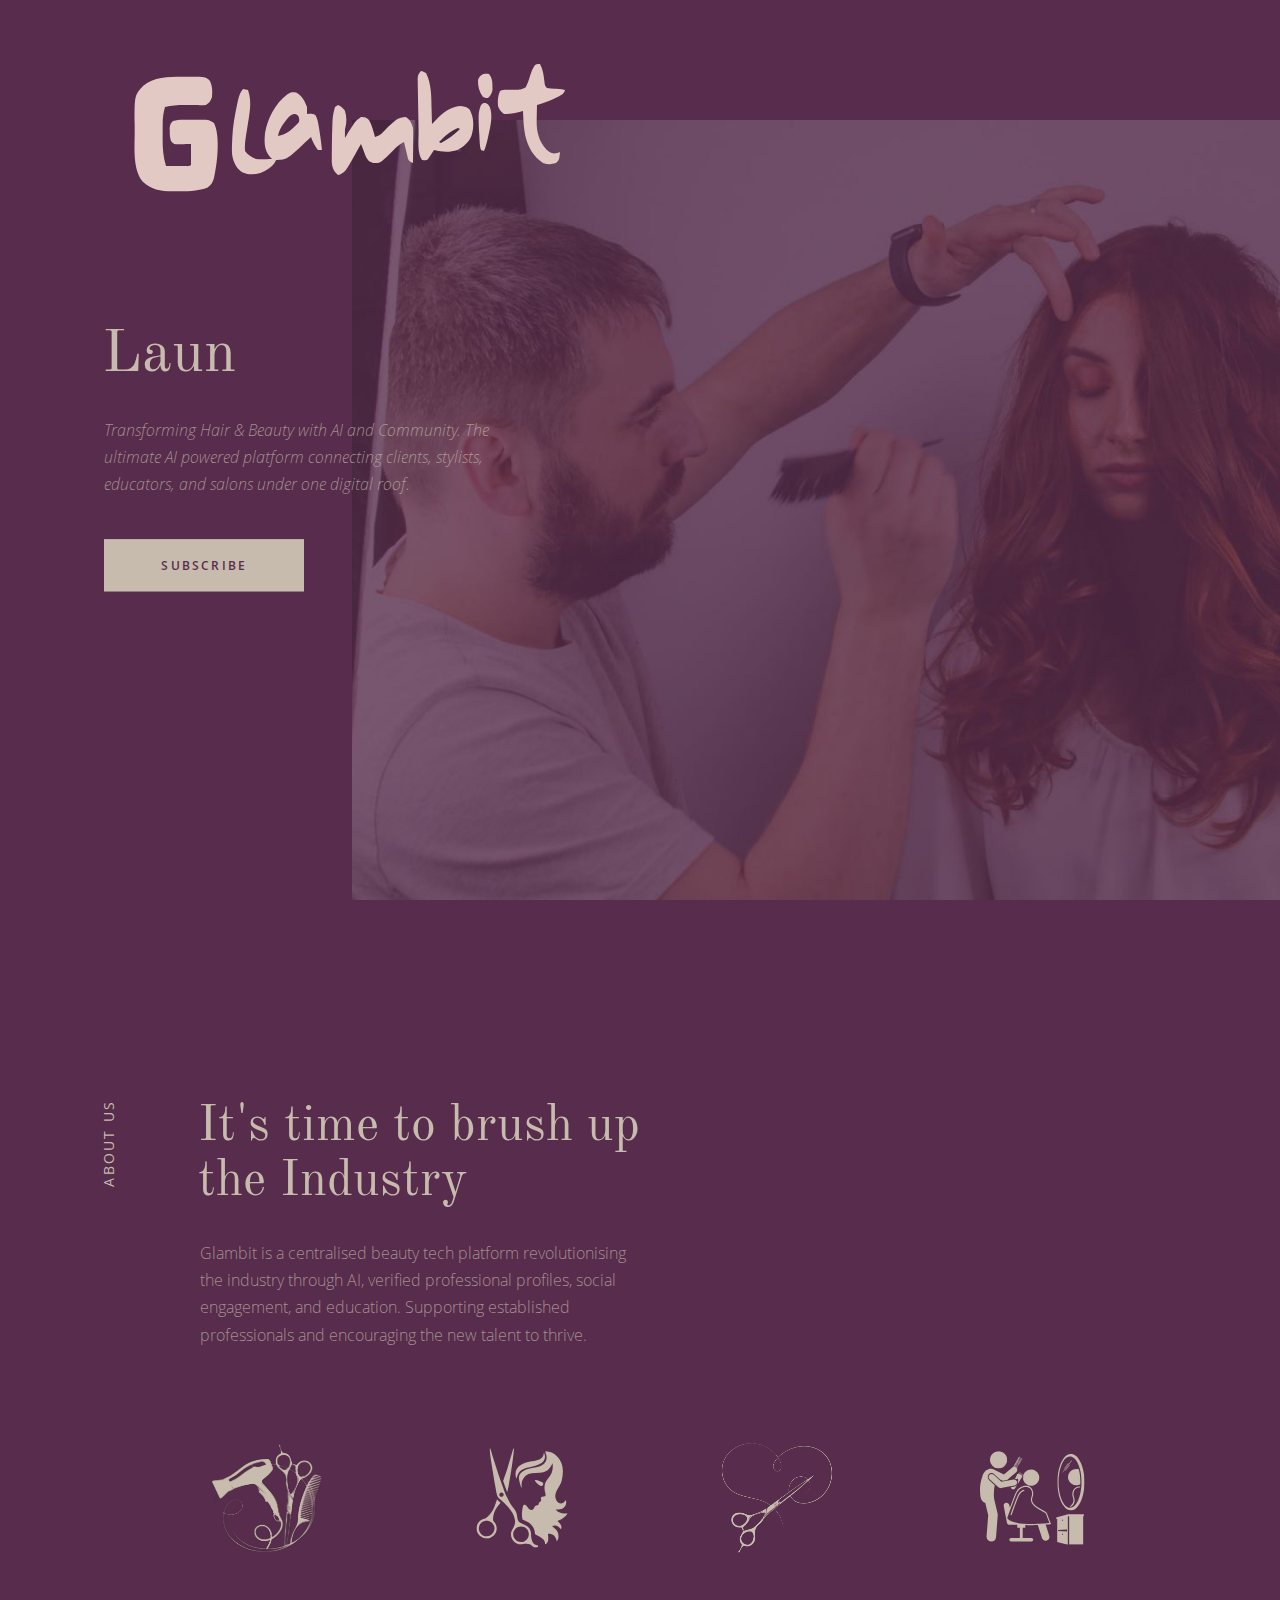
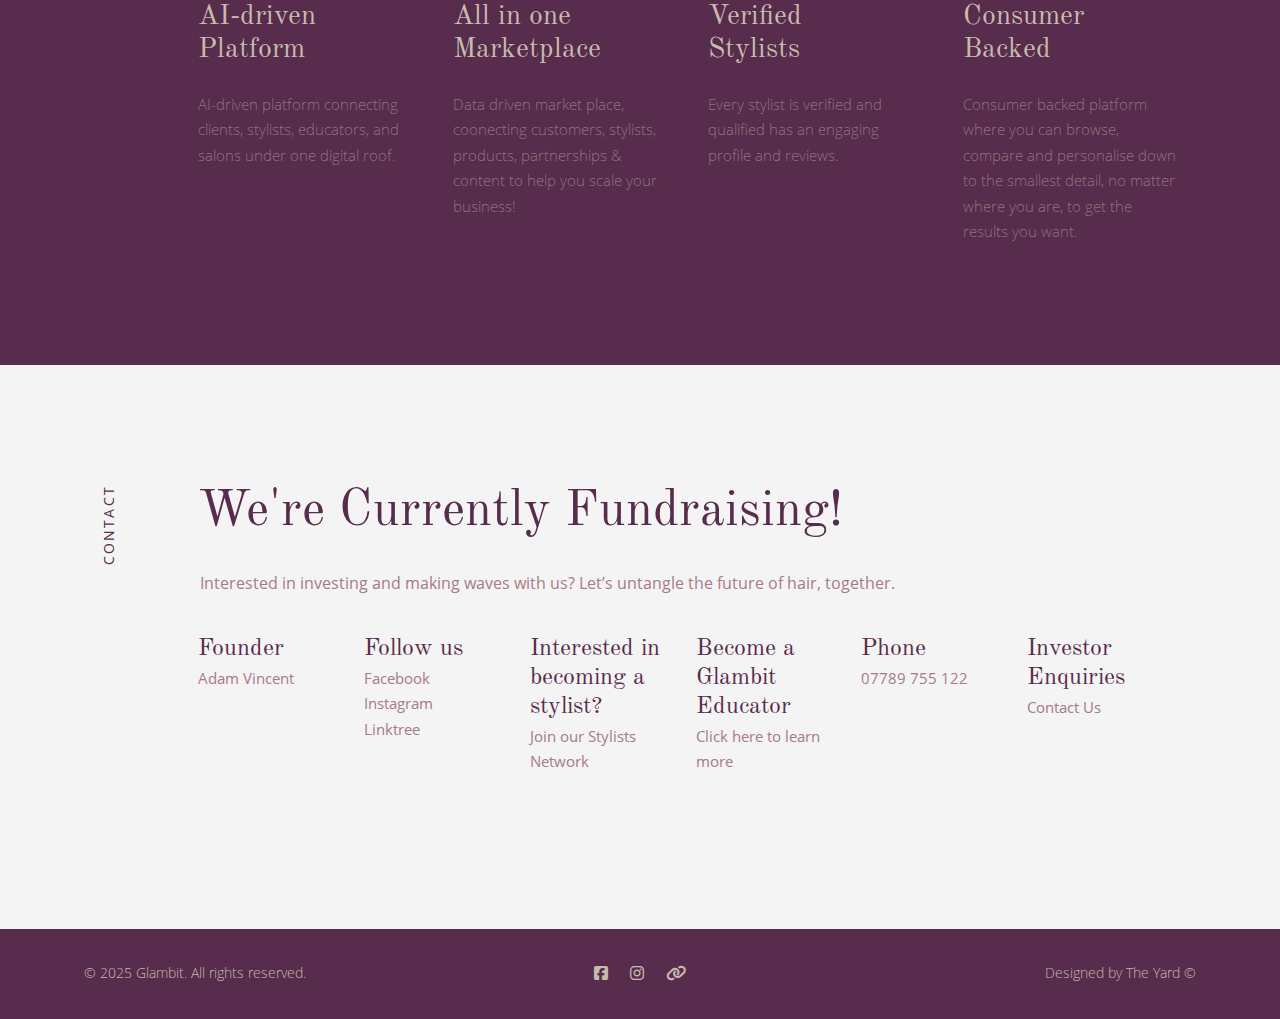
<file: index.html>
<!DOCTYPE html>
<html lang="en" dir="ltr">

  <head>
    <meta charset="utf-8">

    <!-- Page Title-->
    <title>Glambit | Coming Soon</title>

    <!-- Meta Tags-->
    <meta name="description" content="Glambit - Coming Soon, stylist platform">
    <meta name="keywords" content="glambit, coming soon, stylist platform">
    <meta name="author" content="SB">

    <!-- Viewport Meta-->
    <meta http-equiv="X-UA-Compatible" content="IE=edge">
    <meta name="viewport" content="width=device-width, initial-scale=1, maximum-scale=1">

    <!-- Template Favicon & Icons Start -->
    <link rel="icon" href="favicon/favglam.ico" sizes="any">
    <link rel="icon" href="favicon/favglam.svg" type="image/svg+xml">
    <link rel="apple-touch-icon" href="favicon/glambit.png">
    <link rel="manifest" href="favicon/manifest.webmanifest">
    <!-- Template Favicon & Icons End -->
    <!-- Facebook Metadata Start -->
    <meta property="og:image:height" content="1200">
    <meta property="og:image:width" content="1200">
    <meta property="og:title" content="Glambit - Coming Soon">
    <meta property="og:description" content="Glambit - Coming Soon, stylist platform">
    <meta property="og:url" content="https://myglambit.com">
    <meta property="og:image" content="favicon/favglam.jpg">
    <!-- Facebook Metadata End -->

    <!-- Template Styles Start -->
    <link rel="stylesheet" type="text/css" href="css/loader-dark.css">
    <link rel="stylesheet" type="text/css" href="css/plugins.css">
    <link rel="stylesheet" type="text/css" href="css/main.css">
    <!-- Template Styles End -->

    <!-- Custom Browser Color Start -->
    <meta name="theme-color" content="#582c4c">
    <meta name="msapplication-navbutton-color" content="#582c4c">
    <meta name="apple-mobile-web-app-status-bar-style" content="#582c4c">
    <!-- Custom Browser Color End -->
  </head>

  <body class="overflow-hidden dark">

    <!-- Loader Start -->
    <div class="loader">
      <div class="loader__content">
        <div class="loader__logo">
          <!-- Your Logo Here -->
          <img src="logo/glam.svg" alt="Glambit - Coming Soon">
        </div>
      </div>
    </div>
    <!-- Loader End -->
     

   

      
      </div>
      <!-- Menu Header End -->

            </div>
            <!-- Navigation End -->

                    </div>
                    <!-- Menu contact single item -->
                   
            </div>
            <!-- Menu Contact End -->

          </div>
        </div>
      </div>
      <!-- Menu Content End -->

    </nav>
    <!-- Navigation End -->

    <!-- Header Start -->
    <header id="header" class="header">
      <div class="header__content">

        <!-- Logo Start -->
        <div class="logo">
          <!-- Your Logo Here -->
          <img src="logo/glam.svg" alt="Glambit - Coming Soon">
        </div>
        <!-- Logo End -->

      </div>
    </header>
    <!-- Header End -->

    <!-- Main Section Start -->
    <section id="main" class="main">

      <!-- Main Section Content Start -->
      <div class="main__content">
        <div class="container-fluid p-0 fullheight-mobile">
          <div class="row g-0 fullheight-mobile">

            <!-- Main Section Intro Start -->
            <div class="col-12 col-xl-6 main__intro">

              <!-- Intro Content Start -->
              <div class="intro__content">

                <!-- Headline Start -->
                <div id="headline" class="headline column">
                  <h1 class="headline__animate text-light">Launching Soon</h1>
                  <p class="headline__text text-light-base">Transforming Hair & Beauty with AI and Community. The ultimate AI powered platform connecting clients, stylists, educators, and salons under one digital roof.</p>
                  <div class="headline__btnholder">
                    <a href="#" id="notify-trigger" class="btn btn-l btn-light">Subscribe</a>
                  </div>
                </div>
                <!-- Headline End -->

              </div>
              <!-- Intro Content End -->

              <!-- Intro Controls Start -->
             
              </div>
              <!-- Intro Controls End -->

            </div>
            <!-- Main Section Intro End -->

            <!-- Main Section Media Start -->
            <div class="col-12 col-xl-9 main__media">

              <!-- Media Content Start -->
              <div class="media__content split">

                <!-- Main Section Image & Background Effect Start -->
                <div class="media__image media-image-1">

                  <!-- Background Effect Start -->
                  <!-- Background Effect End -->

                  <!-- Color Layer Start -->
                  <div class="color-layer color-layer-black-04-mobile"></div>
                  <!-- Color Layer End -->

                  <!-- Countdown Start-->
                  
                  </div>
                  <!-- Countdown End-->

                </div>
                <!-- Main Section Image & Background Effect End -->

              </div>
              <!-- Media Content End -->

            </div>
            <!-- Main Section Media End -->

          </div>
        </div>
      </div>
      <!-- Main Section Content End -->

    </section>
    <!-- Main Section End -->

    <!-- About Section Start -->
    <section id="about" class="inner about">

      <!-- Section Info Start -->
  
              </div>
              <!-- Section Title End -->

              <!-- Section Content Start -->
            
                    </div>
                    <!-- Content Block - Section Text - End -->

                    <!-- Content Block - Skillbars - Start -->
                    
                          </div>
                          <!-- Skillbar single item -->
                          
                          </div>
                          <!-- Skillbar single item -->
                      
                          </div>
                          <!-- Skillbar single item -->
                          
                    </div>
                    <!-- Content Block - Skillbars - End -->

              </div>
              <!-- Section Content End -->

      </div>
      <!-- Section Info End -->

      <!-- Section Media Start -->
     
          
              </div>
              <!-- navigation buttons -->
              
          </div>
          <!-- About Section Slider End -->

        </div>
      </div>
      <!-- Section Media End -->

    </section>
    <!-- About Section End -->

    <!-- Portfolio Section Start -->
    
              </div>
              <!-- Section Title End -->

              <!-- Section Content Start -->
              
                    </div>
                    <!-- Content Block - Section Text - End -->

                    <!-- Content Block - Gallery - Start -->
                    <div class="col-12 content-block">

                      <!-- Works Gallery Start -->
                     
                      </div>
                      <!-- Works Gallery End -->

                    </div>
                    <!-- Content Block - Gallery - End -->

                  </div>
                </div>
              </div>
              <!-- Section Content End -->

            </div>
          </div>
        </div>
      </div>
      <!-- Section Info End -->

      <!-- Section Media Start -->
     
                
              </div>
              <!-- Partners Slider End -->

            </div>
          </div>
          <!-- Media Block - Partners - End -->

        </div>
      </div>
      <!-- Section Media End -->

    </section>
    <!-- Portfolio Section End -->

    <!-- Services Section Start -->
    <section id="services" class="inner services">

      <!-- Section Info Start -->
      <div class="inner__info bg-dark">
        <div class="info__wrapper">
          <div class="container-fluid p-0">
            <div class="row g-0">

              <!-- Section Title Start -->
              <div class="col-12 col-lg-1 info__title">
                <div class="title-content column">
                  <span class="section-title text-light">About Us</span>
                </div>
              </div>
              <!-- Section Title End -->

              <!-- Section Content Start -->
              <div class="col-12 col-lg-11 info__content">
                <div class="container-fluid p-0">
                  <div class="row g-0">

                    <!-- Content Block - Section Text - Start -->
                    <div class="col-12 col-lg-6 content-block">
                      <div class="column">
                        <h2 class="text-light">It's time to brush up the Industry</h2>
                        <p class="section-text text-light-base">Glambit is a centralised beauty tech platform revolutionising the industry through AI, verified professional profiles, social engagement, and education. Supporting established professionals and encouraging the new talent to thrive.</p>
                      </div>
                    </div>
                    <!-- Content Block - Section Text - End -->

                    <!-- Content Block - Features - Start -->
                    <div class="col-12 content-block">
                      <div class="column-padding-s">
                        <div class="container-fluid p-0">
                          <div class="row g-0">
                            <!-- feature single item -->
                            <div class="col-12 col-md-6 col-xl-3 feature-item">
                              <div class="feature-item-wrapper">
                                <img src="images/icons/1.svg" alt="Allurio template service icon">
                                <h4 class="text-light">AI-driven<br>Platform</h4>
                                <p class="text-light-mute">AI-driven platform connecting clients, stylists, educators, and salons under one digital roof.</p>
                              </div>
                            </div>
                            <!-- feature single item -->
                            <div class="col-12 col-md-6 col-xl-3 feature-item">
                              <div class="feature-item-wrapper">
                                <img src="images/icons/9.svg" alt="Allurio template service icon">
                                <h4 class="text-light">All in one<br>Marketplace</h4>
                                <p class="text-light-mute">Data driven market place, coonecting customers, stylists, products, partnerships & content to help you scale your business!</p>
                              </div>
                            </div>
                            <!-- feature single item -->
                            <div class="col-12 col-md-6 col-xl-3 feature-item">
                              <div class="feature-item-wrapper">
                                <img src="images/icons/2.svg" alt="Allurio template service icon">
                                <h4 class="text-light">Verified<br>Stylists</h4>
                                <p class="text-light-mute">Every stylist is verified and qualified has an engaging profile and reviews.</p>
                              </div>
                            </div>
                            <!-- feature single item -->
                            <div class="col-12 col-md-6 col-xl-3 feature-item">
                              <div class="feature-item-wrapper">
                                <img src="images/icons/6.svg" alt="Allurio template service icon">
                                <h4 class="text-light">Consumer<br>Backed</h4>
                                <p class="text-light-mute">Consumer backed platform where you can browse, compare and personalise down to the smallest detail, no matter where you are, to get the results you want.</p>
                              </div>
                            </div>
                          </div>
                        </div>
                      </div>
                    </div>
                    <!-- Content Block - Features - End -->

                  </div>
                </div>
              </div>
              <!-- Section Content End -->

            </div>
          </div>
        </div>
      </div>
      <!-- Section Info End -->

      <!-- Section Media Start -->
    
          </div>
          <!-- Video Popup Trigger Block End -->

        </div>
      </div>
      <!-- Section Media End -->

    </section>
    <!-- Services Section End -->

    <!-- Contact Section Start -->
    <section id="contact" class="inner contact">

      <!-- Section Info Start -->
      <div class="inner__info bg-light">
        <div class="info__wrapper">
          <div class="container-fluid p-0">
            <div class="row g-0">

              <!-- Section Title Start -->
              <div class="col-12 col-lg-1 info__title">
                <div class="title-content column">
                  <span class="section-title text-dark">Contact</span>
                </div>
              </div>
              <!-- Section Title End -->

              <!-- Section Content Start -->
             <div class="col-12 col-lg-11 info__content">
  <div class="container-fluid p-0">
    <div class="row g-0">

      <!-- Content Block - Section Text -->
      <div class="col-12 content-block mobile-margin">
        <div class="column">
          <h2 class="text-dark">We're Currently Fundraising!</h2>
          <p class="section-text font-regular">
            Interested in investing and making waves with us? Let’s untangle the future of hair, together.
          </p>

          <!-- Contact Data Grid -->
          <div class="contact-data">
            <div class="container-fluid p-0">
              <div class="row g-4">

                <div class="col-12 col-md-6 col-lg-2 contact-data__item">
                  <h5 class="text-dark">Founder</h5>
                  <p class="font-regular">Adam Vincent</p>
                </div>

                <div class="col-12 col-md-6 col-lg-2 contact-data__item">
                  <h5 class="text-dark">Follow us</h5>
                  <ul class="list-unstyled">
                    <li><a class="font-regular" href="https://www.facebook.com/share/1P1cuXGsab/?mibextid=wwXIfr" target="_blank">Facebook</a></li>
                    <li><a class="font-regular" href="https://www.instagram.com/myglambit" target="_blank">Instagram</a></li>
                    <li><a class="font-regular" href="https://linktr.ee/Myglambit" target="_blank">Linktree</a></li>
                  </ul>
                </div>

                <div class="col-12 col-md-6 col-lg-2 contact-data__item">
                  <h5 class="text-dark">Interested in becoming a stylist?</h5>
                  <p><a class="font-regular" href="mailto:Stylist@myglambit.com">Join our Stylists Network</a></p>
                </div>

                <div class="col-12 col-md-6 col-lg-2 contact-data__item">
                  <h5 class="text-dark">Become a Glambit Educator</h5>
                  <p><a class="font-regular" href="mailto:Educator@myglambit.com">Click here to learn more</a></p>
                </div>

                <div class="col-12 col-md-6 col-lg-2 contact-data__item">
                  <h5 class="text-dark">Phone</h5>
                  <p><a class="font-regular" href="tel:+12127089400">07789 755 122</a></p>
                </div>

                <div class="col-12 col-md-6 col-lg-2 contact-data__item">
                  <h5 class="text-dark">Investor Enquiries</h5>
                  <p><a class="font-regular" id="investorContactLink" href="">Contact Us</a></p>
                </div>

              </div> <!-- end row -->
            </div> <!-- end container-fluid -->
          </div> <!-- end contact-data -->

        </div> <!-- end column -->
      </div> <!-- end content-block -->

    </div> <!-- end row -->
  </div> <!-- end container-fluid -->
</div> <!-- end info__content -->


                          <!-- Contact Data End -->

                      </div>
                    </div>
                    <!-- Content Block - Section Text - End -->

                    <!-- Content Block - Features - Start -->
                   
             
                          <!-- Contact Form End  -->

                        </div>
                        <!-- Contact Form Container End -->

                      </div>
                    </div>
                    <!-- Content Block - Features - End -->

                  </div>
                </div>
              </div>
              <!-- Section Content End -->

            </div>
          </div>
        </div>
      </div>
    </section>
    <!-- Contact Section End -->

    <!-- Footer Start -->
    <footer class="footer bg-dark">

      <!-- Footer Content Start -->
      <div class="footer__content">
        <div class="container-fluid p-0">
          <div class="row g-0">
            <div class="col-12 content-block" style="display: flex; justify-content: space-between; align-items: center; padding: 10px 20px; min-height: 50px;">
  
              <div class="footer__copyright" style="flex: 1; text-align: left;">
                <p style="margin: 0; color: #c6bbac; font-size: 0.9em;">&copy; 2025 Glambit. All rights reserved.</p>
              </div>
              <!-- Footer Socials Start -->
              <div class="footer__socials column" style="flex: 0 1 auto; text-align: center;">
                <ul>
                  <li>
                    <a class="light" href="https://www.facebook.com/share/1P1cuXGsab/?mibextid=wwXIfr" target="_blank">
                      <i class="fa-brands fa-facebook-square"></i>
                    </a>
                  </li>
                  <li>
                    <a class="light" href="https://www.instagram.com/myglambit" target="_blank">
                      <i class="fa-brands fa-instagram"></i>
                    </a>
                  </li>
                  <li>
                    <a class="light" href="https://linktr.ee/Myglambit" target="_blank">
                      <i class="fa-solid fa-link"></i>
                    </a>
                  </li>                        
                </ul>
              </div>
              <!-- Footer Socials End -->
              <div class="footer__designed-by" style="flex: 1; text-align: right;">
                <p style="margin: 0; color: #c6bbac; font-size: 0.9em;">Designed by <a href="#" target="_blank" class="light">The Yard &copy;</a></p>
              </div>
      </div>
      <!-- Footer Content End -->
    </footer>
    <!-- Footer End -->

    <!-- To-top Button Start -->
    <a href="#main" class="to-top">
      <span class="icon ion-ios-arrow-up"></span>
    </a>
    <!-- To-top Button End -->

    <!-- Notify Popup Start -->
    <div id="notify" class="popup notify bg-dark">

      <!-- Popup Header Start -->
      <div class="popup__header">
        <div class="header-content">

          <!-- Popup Close Button Start -->
          <div class="close-button">
            <a href="#0" id="notify-close" class="popup-close light">
              <span class="close-caption">Close</span>
              <span class="close-x"></span>
            </a>
          </div>
          <!-- Popup Close Button End -->

        </div>
      </div>
      <!-- Popup Header End -->

      <!-- Popup Content Start -->
      <div class="popup__content">
        <div class="container-fluid p-0 fullheight">
          <div class="row g-0 justify-content-center fullheight">
            <div class="col-12 col-md-8 col-lg-6 col-xl-5 fullheight">
              <div class="popup-container">

                <!-- Popup Title Start -->
                <div class="popup-title column">
                  <p class="popup-title__title text-light">Get to know about our launch</p>
                  <p class="popup-title__text text-light-base">Subscribe to our waitlist and newsletter. We will keep you updated about the launch.</p>
                </div>
                <!-- Popup Title End -->

                <!-- Popup Form Start -->
                <div class="popup-form column">
                  <div class="form-container">

                    <!-- Reply Messages Start-->
                    <div class="reply-group subscription-ok">
                      <p class="reply-group__title text-light">Done!</p>
                      <span class="reply-group__text text-light-base">Thanks for subscribing. We will keep you updated about the launch.</span>
                    </div>
                    <div class="reply-group subscription-error">
                      <p class="reply-group__title text-light">Ooops!</p>
                      <span class="reply-group__text text-light-base">Something went wrong. Please try again later.</span>
                    </div>
                    <!-- Reply Messages End-->

                    <!-- Notify Contact Form Start-->
                    <form id="subscribeForm" class="form form-light">
                      <input class="" type="email" name="email" placeholder="Email Address*" required>
                      <span class="inputs-description">*Required field</span>
                      <button class="btn btn-l btn-light" type="submit">Send</button>
                    </form>
                    <!-- Notify Contact Form End-->

                  </div>
                </div>
                <!-- Popup Form End -->

              </div>
            </div>
          </div>
        </div>
      </div>
      <!-- Popup Content End -->

    </div>
    <!-- Notify Popup End -->

    <!-- Root element of PhotoSwipe. Must have class pswp. -->
    <div class="pswp" tabindex="-1" role="dialog" aria-hidden="true">

      <!-- Background of PhotoSwipe.
      It's a separate element, as animating opacity is faster than rgba(). -->
      <div class="pswp__bg"></div>

      <!-- Slides wrapper with overflow:hidden. -->
      <div class="pswp__scroll-wrap">

        <!-- Container that holds slides. PhotoSwipe keeps only 3 slides in DOM to save memory. -->
        <!-- don't modify these 3 pswp__item elements, data is added later on. -->
        <div class="pswp__container">
            <div class="pswp__item"></div>
            <div class="pswp__item"></div>
            <div class="pswp__item"></div>
        </div>

        <!-- Default (PhotoSwipeUI_Default) interface on top of sliding area. Can be changed. -->
        <div class="pswp__ui pswp__ui--hidden">

          <div class="pswp__top-bar">

            <!--  Controls are self-explanatory. Order can be changed. -->

            <div class="pswp__counter"></div>

            <button class="pswp__button pswp__button--close" title="Close (Esc)"></button>

            <button class="pswp__button pswp__button--share" title="Share"></button>

            <button class="pswp__button pswp__button--fs" title="Toggle fullscreen"></button>

            <button class="pswp__button pswp__button--zoom" title="Zoom in/out"></button>

            <!-- Preloader demo http://codepen.io/dimsemenov/pen/yyBWoR -->
            <!-- element will get class pswp__preloader-active when preloader is running -->
            <div class="pswp__preloader">
                    <div class="pswp__preloader__icn">
                      <div class="pswp__preloader__cut">
                        <div class="pswp__preloader__donut"></div>
                      </div>
                    </div>
            </div>
          </div>

            <div class="pswp__share-modal pswp__share-modal--hidden pswp__single-tap">
                <div class="pswp__share-tooltip"></div>
            </div>

            <button class="pswp__button pswp__button--arrow--left" title="Previous (arrow left)">
            </button>

            <button class="pswp__button pswp__button--arrow--right" title="Next (arrow right)">
            </button>

            <div class="pswp__caption">
                <div class="pswp__caption__center"></div>
            </div>

        </div>

      </div>

    </div>

    <!-- Load Scripts Start -->
    <script src="js/libs.min.js"></script>
    <script src="js/gallery-init.js"></script>
    <!-- <script src="js/jquery.ajaxchimp.min.js"></script> -->
    <script src="js/modernizr.js"></script>
    <script src="js/custom.js"></script>
    <!-- Load Scripts End -->
   
   <script>
      document.addEventListener('DOMContentLoaded', function() {
        const investorLink = document.getElementById('investorContactLink');
        if (investorLink) {
          const emailUser = 'investor';
          const emailDomain = 'myglambit.com';
          const emailSubject = 'Message%20from%20your%20site';
          investorLink.setAttribute('href', `mailto:${emailUser}@${emailDomain}?subject=${emailSubject}`);
          // Optional: Update aria-label if JavaScript successfully sets the href
          // investorLink.setAttribute('aria-label', 'Contact investor relations'); 
        }
      });
      </script>
  </body>

</html>
</file>
<file: css/loader-dark.css>
/*! ------------------------------------------------
 * Project Name: Glambit
 * Project Description: Glambit
 * Version: 1.0.2
 * Author: SB
 * Author URI: breward.uk
 * File name: loader.css
 * ------------------------------------------------
 *
 * ------------------------------------------------
 * Table of Contents
 * ------------------------------------------------
 *  1. Loader Styles
 * ------------------------------------------------
 * Table of Contents End
 * ------------------------------------------------ */
/* ------------------------------------------------*/
/* Loader Styles Start */
/* ------------------------------------------------*/
.loader {
  position: fixed;
  top: 0;
  right: 0;
  bottom: 0;
  left: 0;
  z-index: 9999;
  background-color: #582c4c;
  opacity: 1;
  visibility: visible;
  -webkit-transition: all 0.6s ease-in-out;
  -o-transition: all 0.6s ease-in-out;
  -moz-transition: all 0.6s ease-in-out;
  transition: all 0.6s ease-in-out;
}
.loader.loaded {
  opacity: 0;
  visibility: hidden;
}

.loader__content {
  position: absolute;
  left: 50%;
  top: 50%;
  bottom: auto;
  right: auto;
  -webkit-transform: translateX(-50%) translateY(-50%);
     -moz-transform: translateX(-50%) translateY(-50%);
      -ms-transform: translateX(-50%) translateY(-50%);
          transform: translateX(-50%) translateY(-50%);
}

.loader__logo {
  width: 200px;
}
.loader__logo img {
  display: block;
  width: 100%;
  height: auto;
}

@-webkit-keyframes scaleOut {
  from {
    -webkit-transform: scale3d(1, 1, 1);
            transform: scale3d(1, 1, 1);
    opacity: 1;
  }
  to {
    -webkit-transform: scale3d(1.2, 1.2, 1.2);
            transform: scale3d(1.2, 1.2, 1.2);
    opacity: 0;
  }
}

@-moz-keyframes scaleOut {
  from {
    -moz-transform: scale3d(1, 1, 1);
         transform: scale3d(1, 1, 1);
    opacity: 1;
  }
  to {
    -moz-transform: scale3d(1.2, 1.2, 1.2);
         transform: scale3d(1.2, 1.2, 1.2);
    opacity: 0;
  }
}

@keyframes scaleOut {
  from {
    -webkit-transform: scale3d(1, 1, 1);
       -moz-transform: scale3d(1, 1, 1);
            transform: scale3d(1, 1, 1);
    opacity: 1;
  }
  to {
    -webkit-transform: scale3d(1.2, 1.2, 1.2);
       -moz-transform: scale3d(1.2, 1.2, 1.2);
            transform: scale3d(1.2, 1.2, 1.2);
    opacity: 0;
  }
}
.scaleOut {
  -webkit-animation: scaleOut 0.6s 1;
     -moz-animation: scaleOut 0.6s 1;
          animation: scaleOut 0.6s 1;
  -webkit-animation-fill-mode: both;
     -moz-animation-fill-mode: both;
          animation-fill-mode: both;
}

/* ------------------------------------------------*/
/* Loader Styles End */
/* ------------------------------------------------*/
</file>
